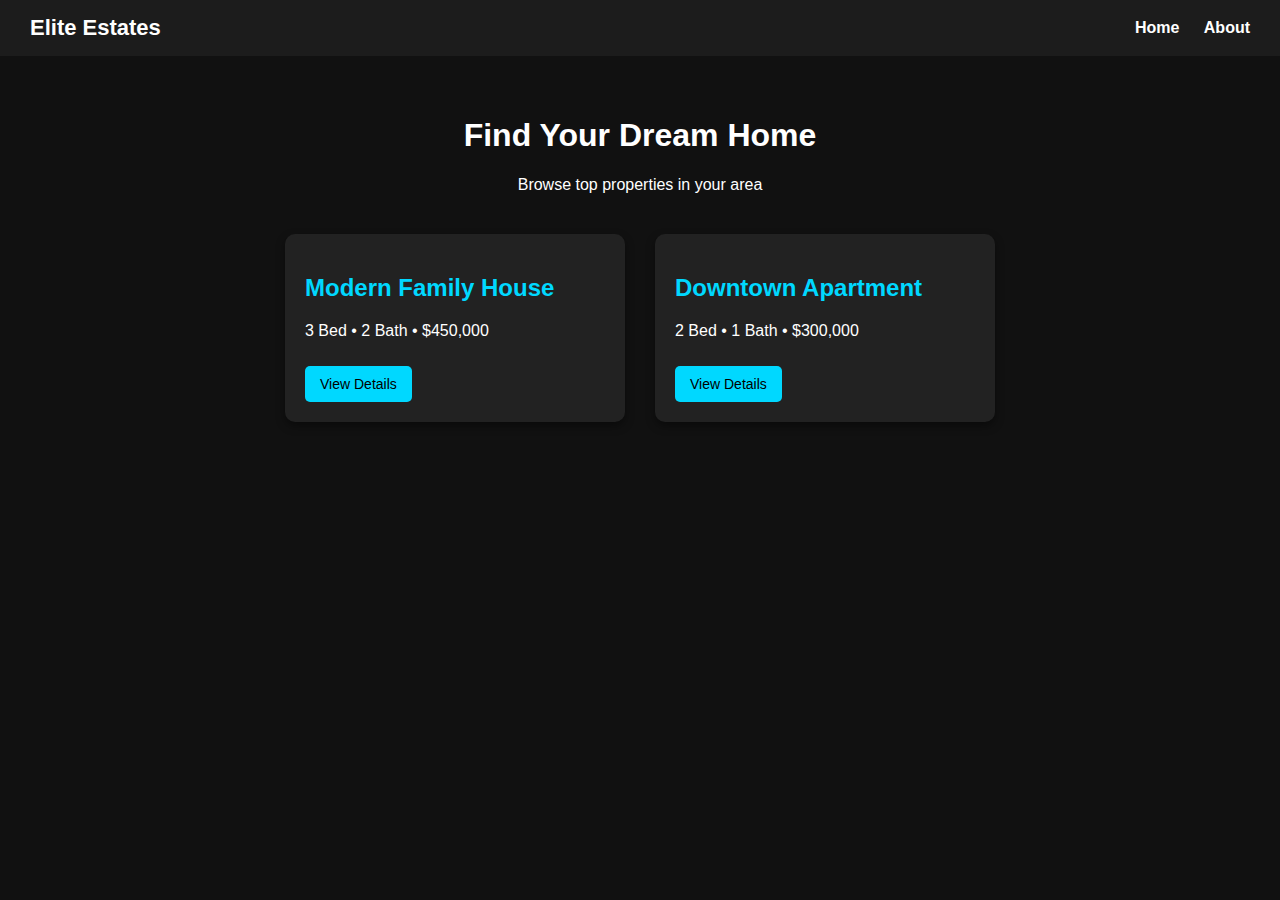
<file: index.html>
<!DOCTYPE html>
<html lang="en">
<head>
  <meta charset="UTF-8" />
  <meta name="viewport" content="width=device-width, initial-scale=1.0" />
  <title>Elite Estates - Home</title>
  <link rel="stylesheet" href="style.css" />
</head>
<body>
  <nav>
    <div class="site-name">Elite Estates</div>
    <div class="nav-links">
      <a href="index.html">Home</a>
      <a href="about.html">About</a>
    </div>
  </nav>

  <main>
    <h1>Find Your Dream Home</h1>
    <p>Browse top properties in your area</p>

    <div class="listings">
      <div class="property-card">
        <h2>Modern Family House</h2>
        <p>3 Bed • 2 Bath • $450,000</p>
        <button onclick="viewDetails('House 1')">View Details</button>
      </div>

      <div class="property-card">
        <h2>Downtown Apartment</h2>
        <p>2 Bed • 1 Bath • $300,000</p>
        <button onclick="viewDetails('Apartment')">View Details</button>
      </div>
    </div>
  </main>

  <script src="script.js"></script>
</body>
</html>
</file>
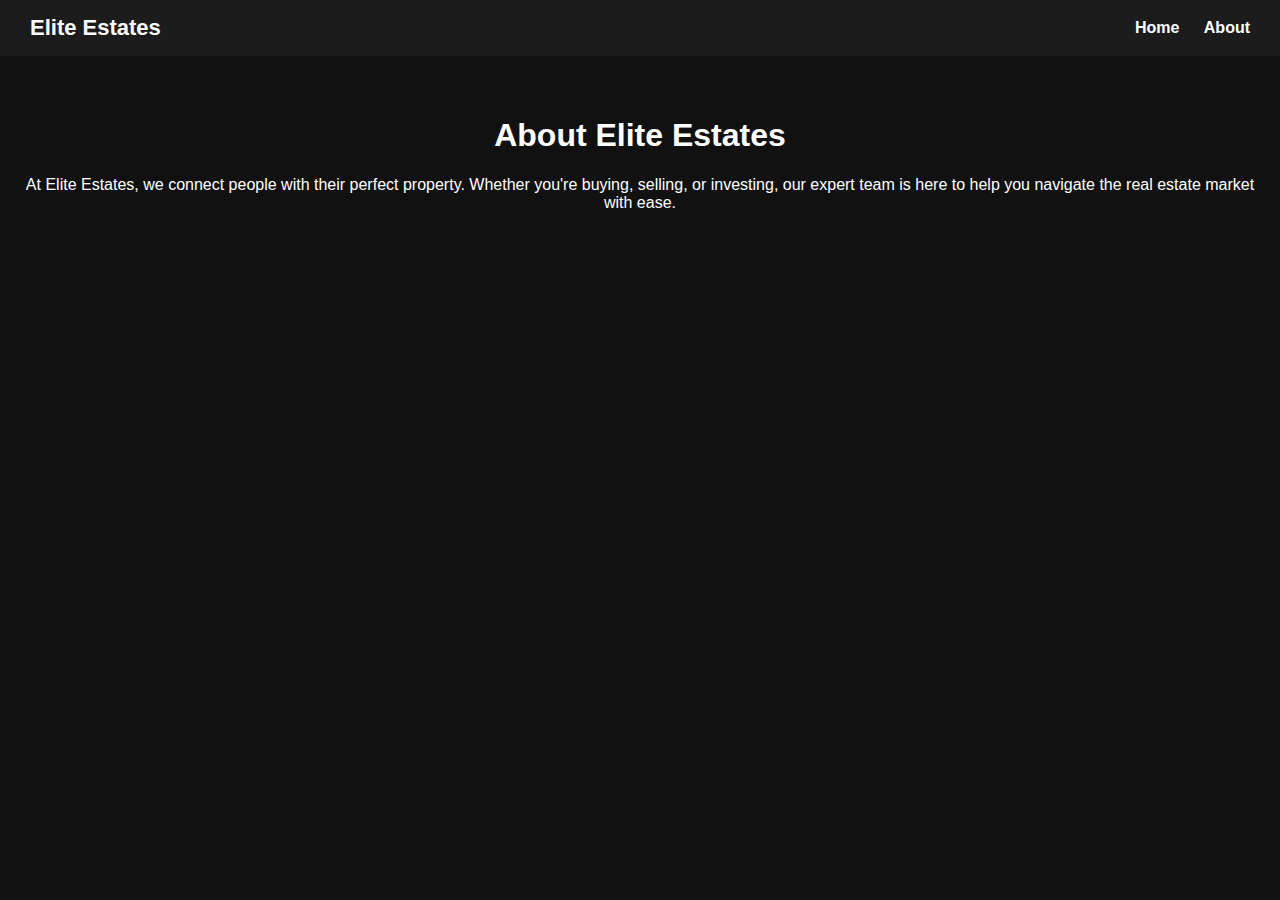
<file: about.html>
<!DOCTYPE html>
<html lang="en">
<head>
  <meta charset="UTF-8" />
  <meta name="viewport" content="width=device-width, initial-scale=1.0" />
  <title>Elite Estates - About</title>
  <link rel="stylesheet" href="style.css" />
</head>
<body>
  <nav>
    <div class="site-name">Elite Estates</div>
    <div class="nav-links">
      <a href="index.html">Home</a>
      <a href="about.html">About</a>
    </div>
  </nav>

  <main>
    <h1>About Elite Estates</h1>
    <p>
      At Elite Estates, we connect people with their perfect property.
      Whether you're buying, selling, or investing, our expert team
      is here to help you navigate the real estate market with ease.
    </p>
  </main>
</body>
</html>
</file>
<file: style.css>
body {
  font-family: 'Segoe UI', sans-serif;
  background-color: #111;
  color: white;
  margin: 0;
  padding: 0;
}

nav {
  background-color: #1c1c1c;
  padding: 15px 30px;
  display: flex;
  justify-content: space-between;
  align-items: center;
}

.site-name {
  font-size: 22px;
  font-weight: bold;
  color: white;
}

.nav-links a {
  margin-left: 20px;
  color: white;
  text-decoration: none;
  font-weight: bold;
}

.nav-links a:hover {
  text-decoration: underline;
}

main {
  text-align: center;
  padding: 40px 20px;
}

.listings {
  display: flex;
  justify-content: center;
  flex-wrap: wrap;
  gap: 30px;
  margin-top: 40px;
}

.property-card {
  background-color: #222;
  padding: 20px;
  border-radius: 10px;
  width: 300px;
  text-align: left;
  box-shadow: 0 4px 10px rgba(0,0,0,0.4);
}

.property-card h2 {
  color: #00d8ff;
}

button {
  margin-top: 10px;
  padding: 10px 15px;
  font-size: 14px;
  background-color: #00d8ff;
  color: black;
  border: none;
  cursor: pointer;
  border-radius: 5px;
}

button:hover {
  background-color: #00a0cc;
}
</file>
